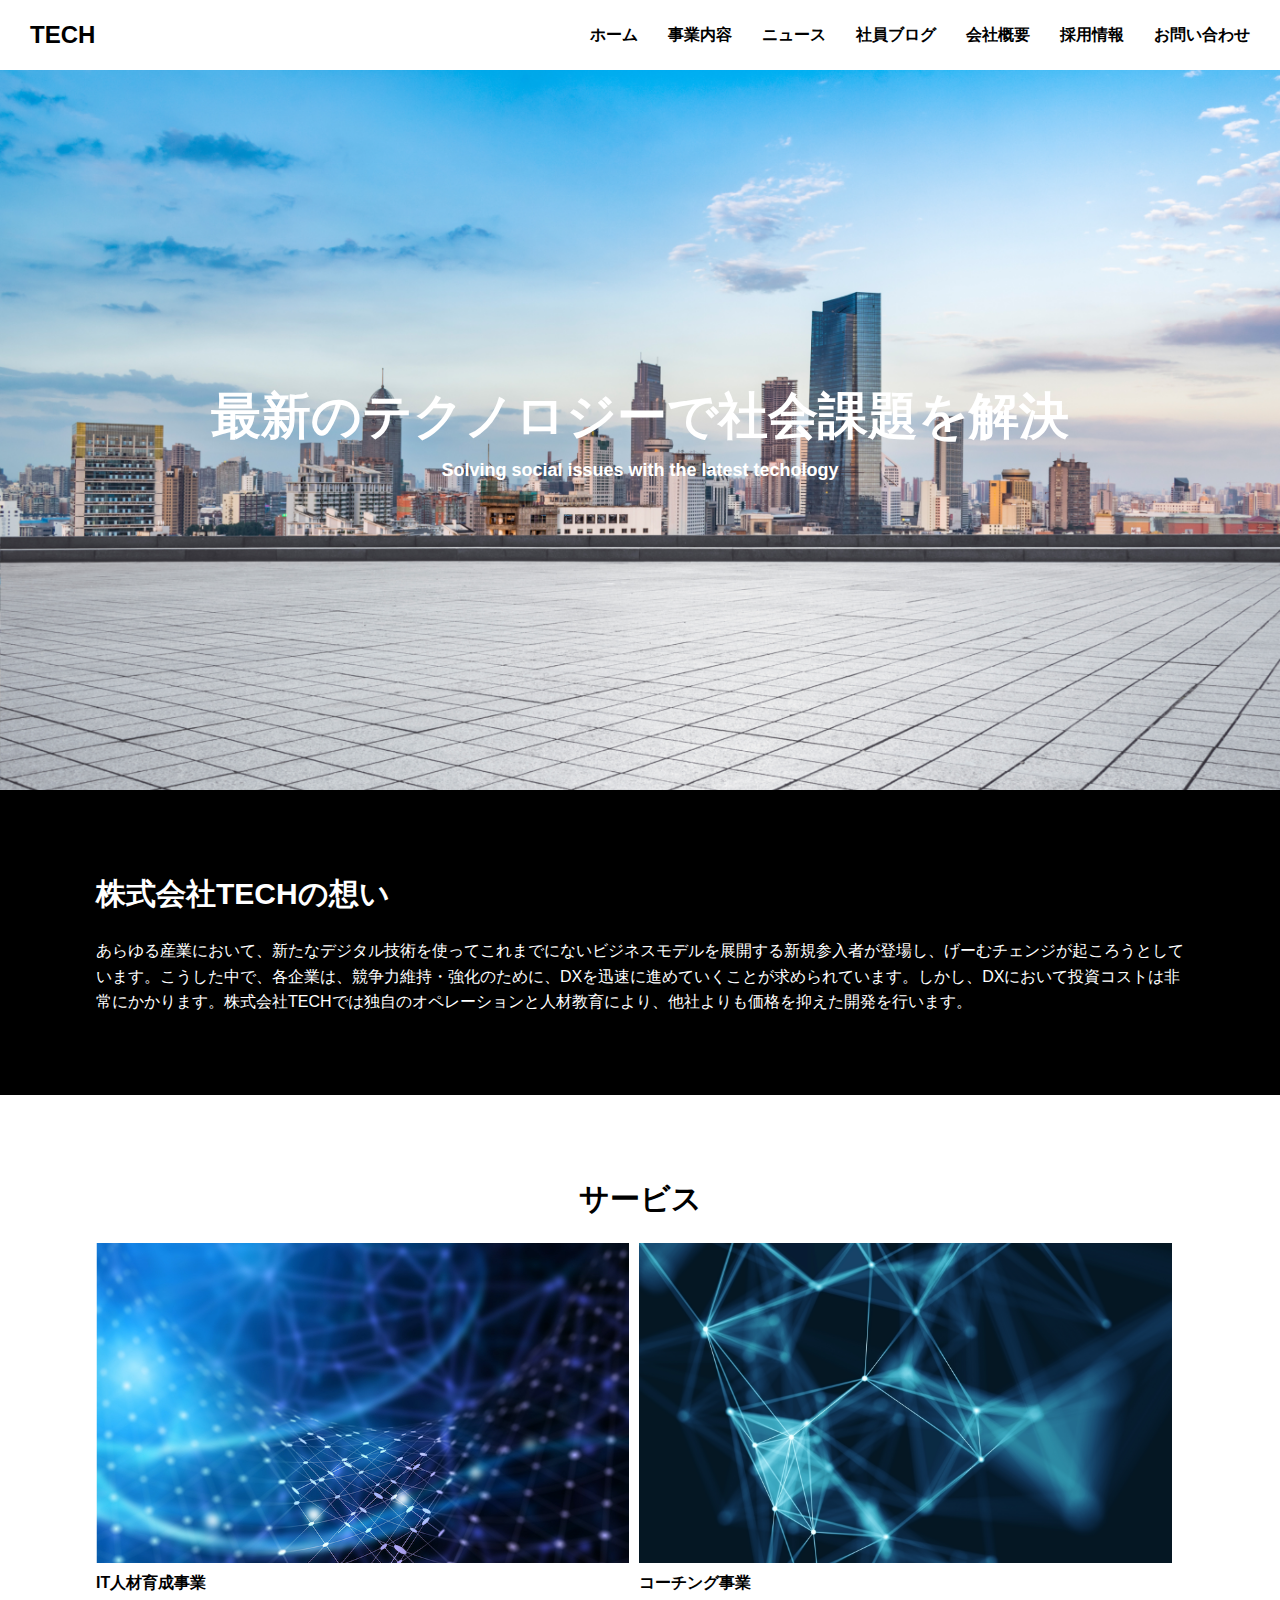
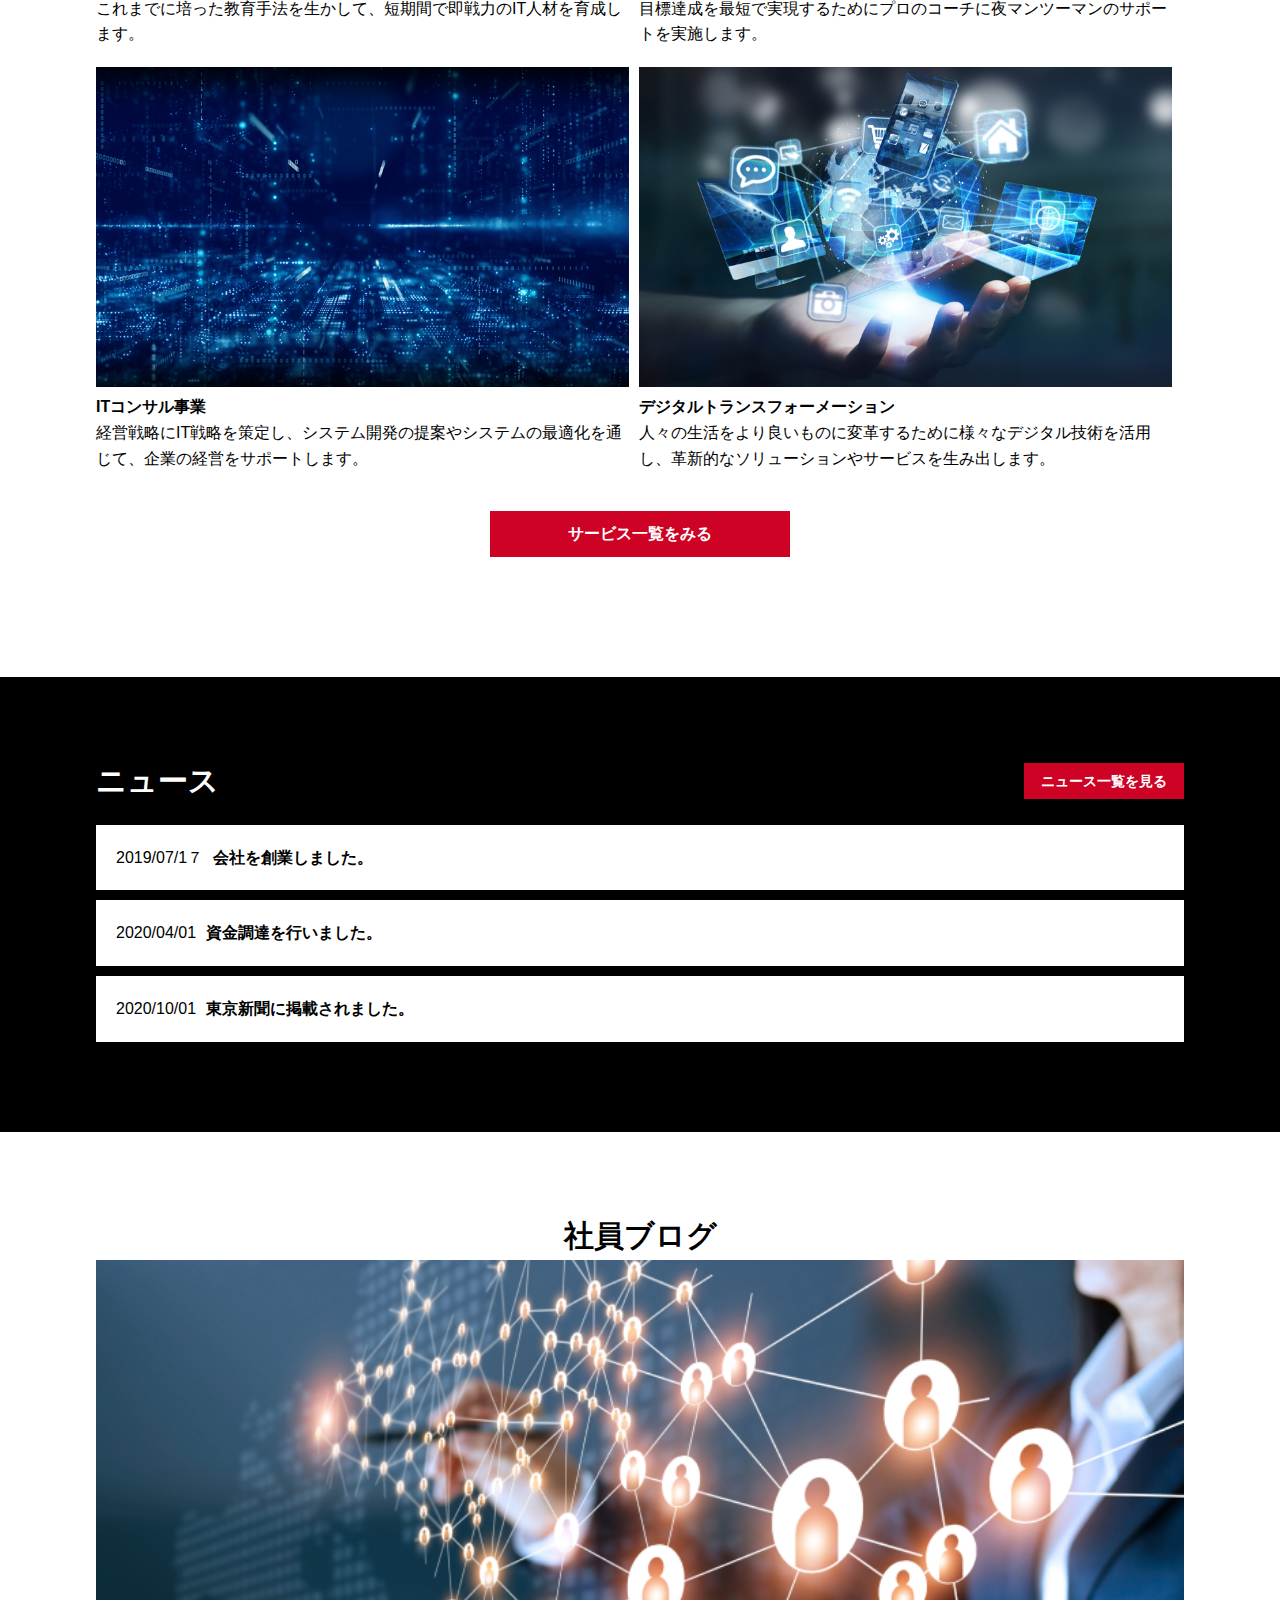
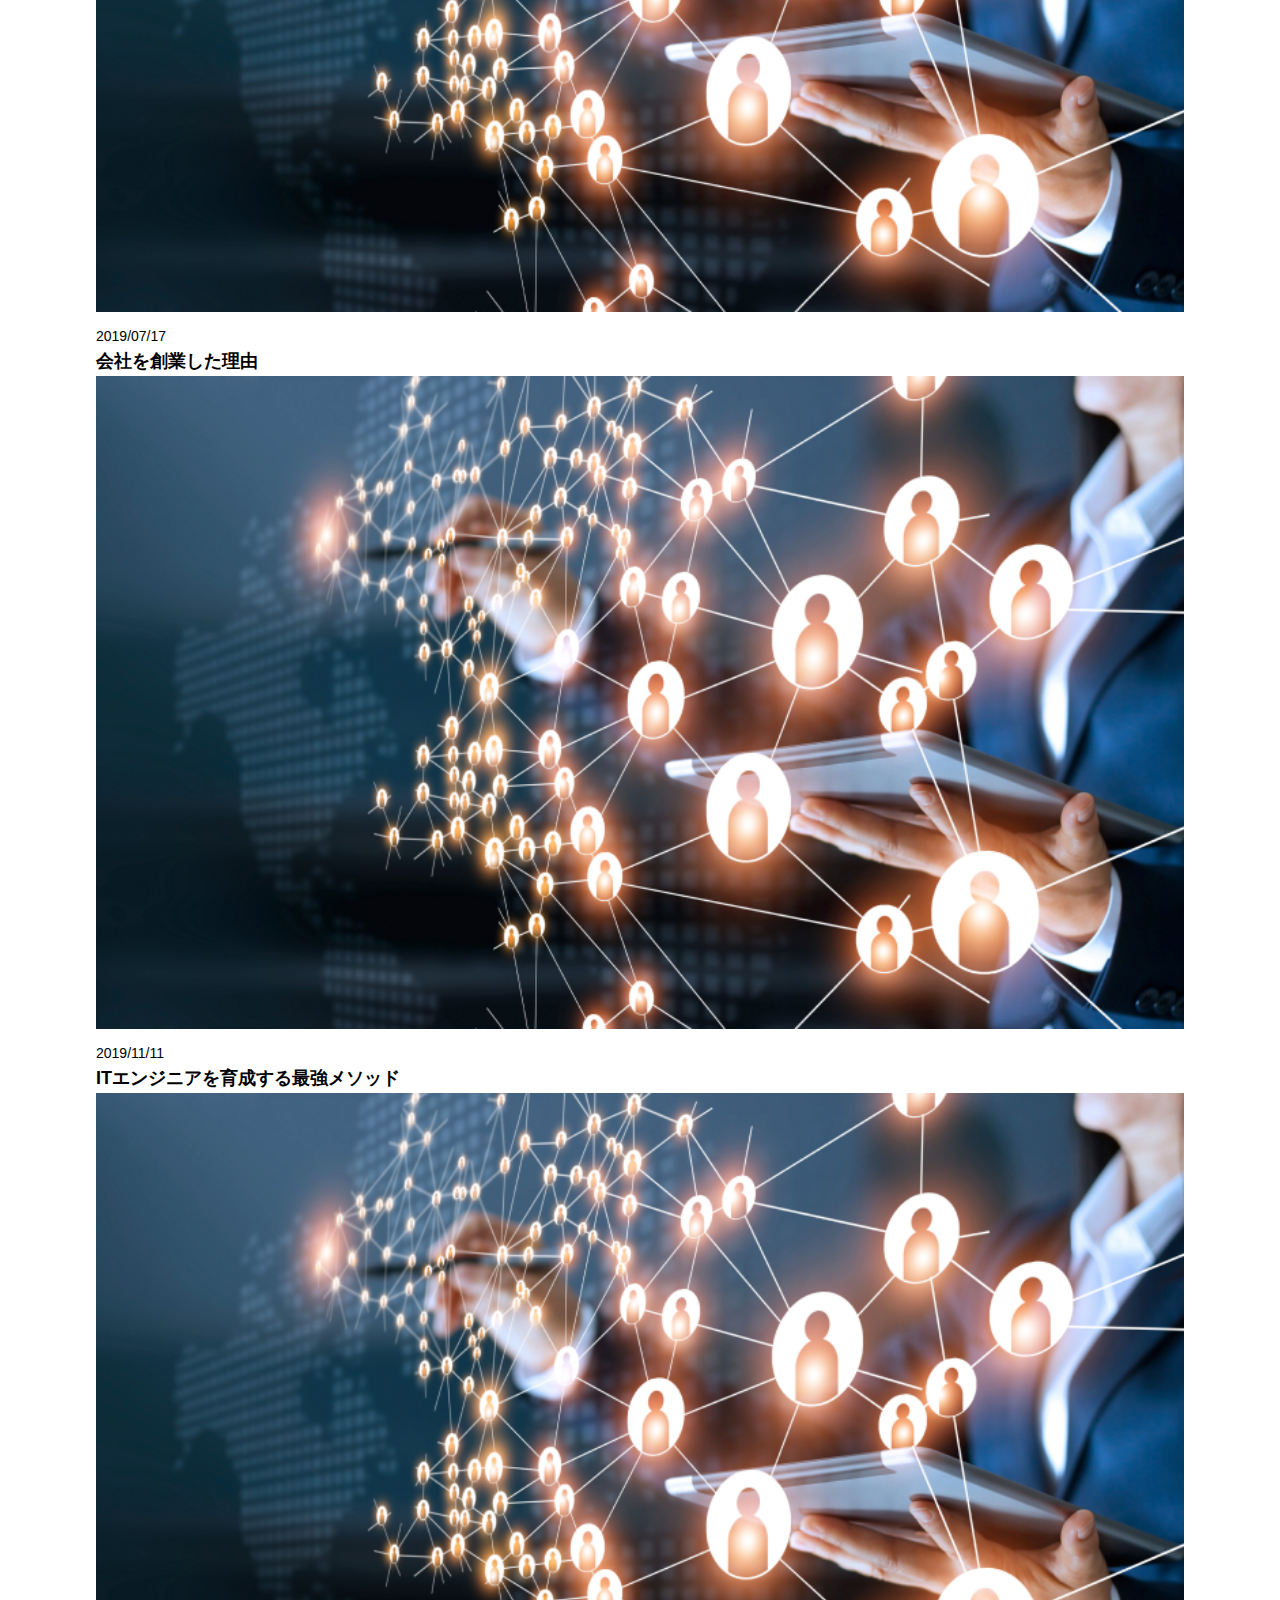
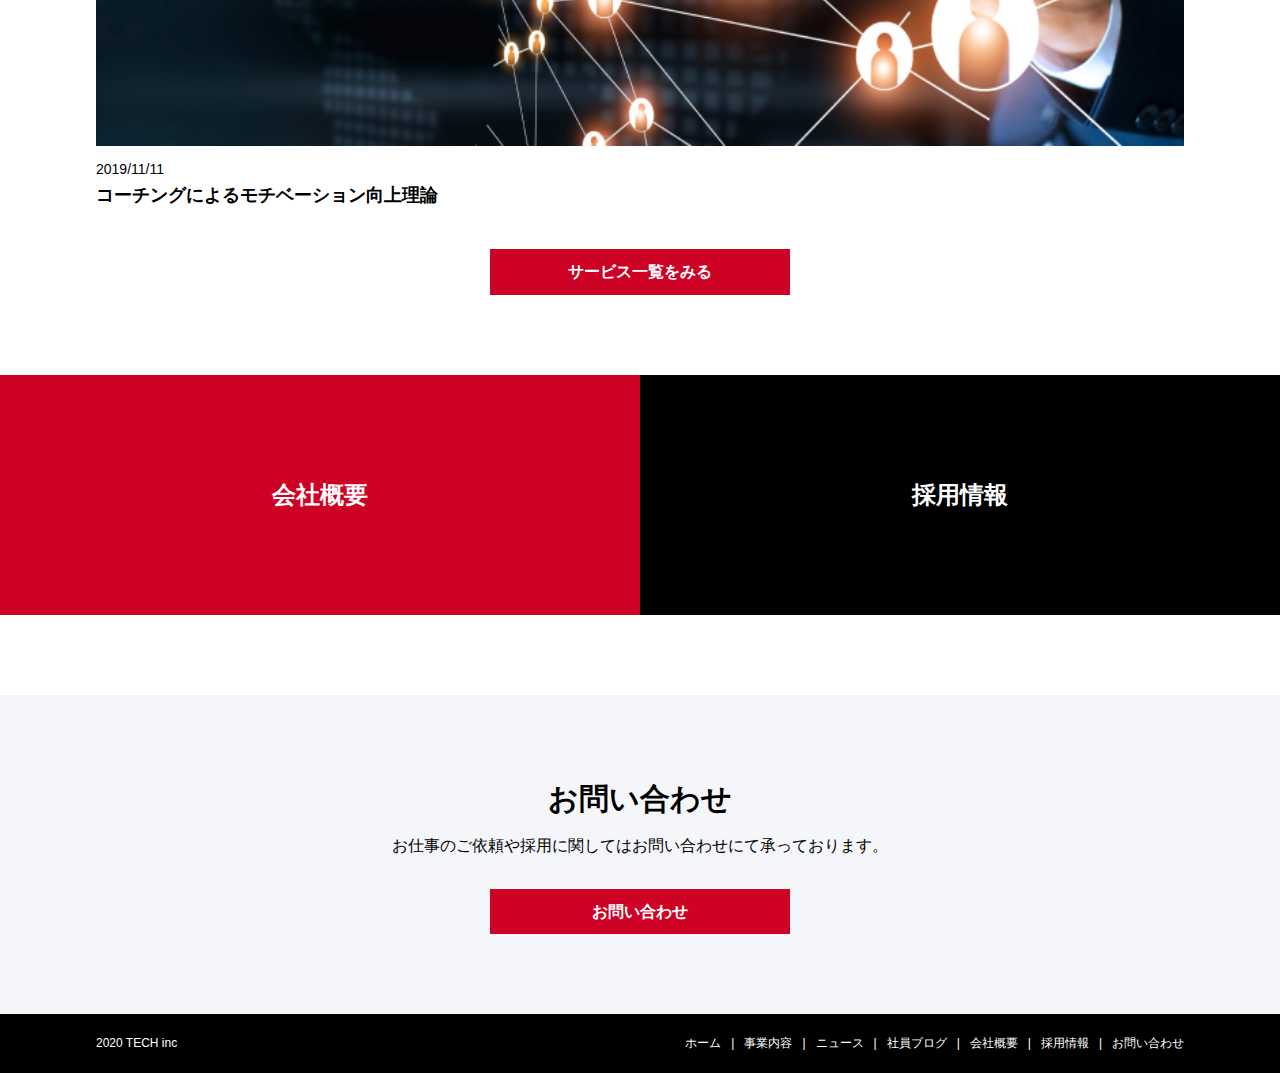
<file: index.html>
<!DOCTYPE html>
<html lang="ja">
<head>
  <meta charset="UTF-8">
  <meta http-equiv="X-UA-Compatible" content="IE=edge">
  <meta name="viewport" content="width=device-width, initial-scale=1.0">
  <title>株式会社TECH</title>
  <link rel="stylesheet" href="css/reset.css">
  <link rel="stylesheet" href="css/common.css">
  <link rel="stylesheet" href="css/index.css">
</head>
<body>
  <header>
    <h2 class="header__ttl">TECH</h2>
      <nav class="header__nav" id="nav">
        <ul class="header__nav-list">
          <li class="header__nav-item"><a href="index.html">ホーム</a></li>
          <li class="header__nav-item"><a href="service.html">事業内容</a></li>
          <li class="header__nav-item"><a href="news.html">ニュース</a></li>
          <li class="header__nav-item"><a href="blog.html">社員ブログ</a></li>
          <li class="header__nav-item"><a href="company.html">会社概要</a></li>
          <li class="header__nav-item"><a href="recruit.html">採用情報</a></li>
          <li class="header__nav-item"><a href="contact.html">お問い合わせ</a></li>
        </ul>
      </nav>
      <div class="menu" id="menu">
        <spam class="menu__line-top"></spam>
        <spam class="menu__line-middle"></spam>
        <spam class="menu__line-bottom"></spam>
      </div>
      <nav class="drawer-nav" id="drawer-nav">
        <ul class="drawer-nav-list">
          <li class="drawer-nav-item"><a href="index.html">ホーム</a></li>
          <li class="drawer-nav-item"><a href="service.html">事業内容</a></li>
          <li class="drawer-nav-item"><a href="news.html">ニュース</a></li>
          <li class="drawer-nav-item"><a href="blog.html">社員ブログ</a></li>
          <li class="drawer-nav-item"><a href="company.html">会社概要</a></li>
          <li class="drawer-nav-item"><a href="recruit.html">採用情報</a></li>
          <li class="drawer-nav-item"><a href="contact.html">お問い合わせ</a></li>
        </ul>
      </nav>
  </header>
  <!-- header-end -->
  <!-- top-mv -->
  <div class="top-mv">
    <div class="wrap">
      <p class="top-mv-main-copy">最新のテクノロジーで社会課題を解決</p>
      <p class="top-mv-sub-copy">Solving social issues with the latest techology</p>
    </div>
  </div>
  <!-- top-mv end -->
  <main>
<!-- top-feature -->
<div class="top-feature ptb-m">
  <div class="feature-wrap-inner wrap">
    <h2 class="top-feature-ttl ttl">株式会社TECHの想い</h2>
    <p class="top-feature-txt">
      あらゆる産業において、新たなデジタル技術を使ってこれまでにないビジネスモデルを展開する新規参入者が登場し、げーむチェンジが起ころうとしています。こうした中で、各企業は、競争力維持・強化のために、DXを迅速に進めていくことが求められています。しかし、DXにおいて投資コストは非常にかかります。株式会社TECHでは独自のオペレーションと人材教育により、他社よりも価格を抑えた開発を行います。
    </p>
  </div>
</div>
<!-- top-feature end -->
<!-- top-service -->
<section class="top-service ptb-m wrap">
  <h2 class="top-service-ttl ttl">サービス</h2>
  <div class="top-service-list">
    <section class="top-service-item">
      <div class="top-service-image"><img src="img/service1.png" alt="IT人材育成事業">
      <h3 class="top-service-item-ttl">IT人材育成事業</h3>
      <p class="top-service-item-description">これまでに培った教育手法を生かして、短期間で即戦力のIT人材を育成します。</p>
      </div>
    </section>
    <section class="top-service-item">
      <div class="top-service-image"><img src="img/service2.png" alt="コーチング事業">
      <h3 class="top-service-item-ttl">コーチング事業</h3>
      <p class="top-service-item-description">目標達成を最短で実現するためにプロのコーチに夜マンツーマンのサポートを実施します。</p>
      </div>
    </section>
    <section class="top-service-item">
      <div class="top-service-image"><img src="img/service3.png" alt="ITコンサル事業">
      <h3 class="top-service-item-ttl">ITコンサル事業</h3>
      <p class="top-service-item-description">経営戦略にIT戦略を策定し、システム開発の提案やシステムの最適化を通じて、企業の経営をサポートします。</p>
      </div>
    </section>
    <section class="top-service-item">
      <div class="top-service-image"><img src="img/service4.png" alt="デジタルトランスフォーメーション">
      <h3 class="top-service-item-ttl">デジタルトランスフォーメーション</h3>
      <p class="top-service-item-description">人々の生活をより良いものに変革するために様々なデジタル技術を活用し、革新的なソリューションやサービスを生み出します。</p>
      </div>
    </section>
  </div>
  <a href="service.html" class="top-service-btn btn" btn-praimary>サービス一覧をみる</a>
</section>
<!-- top-service end-->
<!-- top-news -->
<div class="top-news ptb-m">
  <div class="top-news-inner wrap">
    <div class="top-news-head">
      <h2 class="top-news-ttl ttl">ニュース</h2>
      <a href="news.html" class="top-news-btn btn btn btn-primary">ニュース一覧を見る</a>
    </div>
    <div class="top-news-list">
      <article class="top-news-item">
        <a href="blog.html" class="top-news-item-link"><span class="top-news-item-date">
          2019/07/1７</span>
          <h3 class="top-news-item-ttl">会社を創業しました。</h3>
        </a>
      </article>
      <article class="top-news-item">
        <a href="blog.html" class="top-news-item-link">
          <span class="top-news-item-date">2020/04/01</span>
          <h3 class="top-news-item-ttl">
            資金調達を行いました。
          </h3>
        </a>
      </article>
      <article class="top-news-item">
        <a href="blog.html" class="top-news-item-link">
          <span class="top-news-item-date">
            2020/10/01
          </span><h3 class="top-news-item-ttl">
            東京新聞に掲載されました。
          </h3>
        </a>
      </article>
    </div>
  </div>
</div>
<!-- top-news end -->
  <!-- top-blog -->
  <div class="top-blog wrap ptb-m">
    <h2 class="top-blog-ttl ttl">社員ブログ</h2>
    <div class="top-blog-list">
      <article class="top-blog-item">
        <a class="top-blog--item-thumbnail">
          <img src="img/blog.png" alt="会社を創業した理由">
        </a>
          <p class="top-blog-item-date">2019/07/17</p>
          <h3 class="top-blog-item-ttl">会社を創業した理由</h3>
      </article>
      <article class="top-blog-item">
        <a class="top-blog--item-thumbnail">
          <img src="img/blog.png" alt="ITエンジニアを育成する最強メソッド">
        </a>
        <p class="top-blog-item-date">2019/11/11</p>
        <h3 class="top-blog-item-ttl">ITエンジニアを育成する最強メソッド</h3>
      </article>
      <article class="top-blog-item">
        <a class="top-blog--item-thumbnail">
          <img src="img/blog.png" alt="コーチングによるモチベーション向上理論">
        </a>
        <p class="top-blog-item-date">2019/11/11</p>
        <h3 class="top-blog-item-ttl">コーチングによるモチベーション向上理論</h3>
      </article>
    </div>
    <a href="blog.html" class="top-blog-btn btn btn-primary">サービス一覧をみる</a>
  </div>
  <!-- top-blog end -->

  <!-- top-company -->
  <div class="top-company-list ptb-m">
    <section class="top-company-item">
      <a href="company.html" class="top-company-link top-company-item-link">
        会社概要
      </a>
    </section>
    <!-- top-company end -->
    <!-- top-recruit -->
    <section class="top-company-item">
      <a href="recruit.html" class="top-recruit-link top-company-item-link">採用情報</a>
    </section>
  </div>
  <!-- top-recruit end -->
</main>
<!-- bottom-contact -->
<section class="bottom-contact ptb-m">
  <div class="wrap">
    <h2 class="top-contact-ttl ttl">お問い合わせ</h2>
    <p class="top-contact-txt">お仕事のご依頼や採用に関してはお問い合わせにて承っております。</p>
    <a href="contact.html" class="top-contact-btn btn">お問い合わせ</a>
  </div>
</section>
<!-- bottom-contact end -->
  <!-- footer -->
  <footer class="footer">
    <div class="footer-inner wrap">
      <small class="footer-copyright">2020 TECH inc</small>
      <nav class="footer-nav">
        <ul class="footer-nav-list">
          <li class="footer-nav-item"><a href="index.html">ホーム</a></li>

          <li class="footer-nav-item"><a href="service.html">事業内容</a></li>

          <li class="footer-nav-item"><a href="news.html">ニュース</a></li>

          <li class="footer-nav-item"><a href="blog.html">社員ブログ</a></li>

          <li class="footer-nav-item"><a href="company.html">会社概要</a></li>

          <li class="footer-nav-item"><a href="recruit.html">採用情報</a></li>

          <li class="footer-nav-item"><a href="contact.html">お問い合わせ</a></li>
        </ul>
      </nav>
    </div>


  </footer>
  <script src="js/main.js"></script>
</body>
</html>
</file>
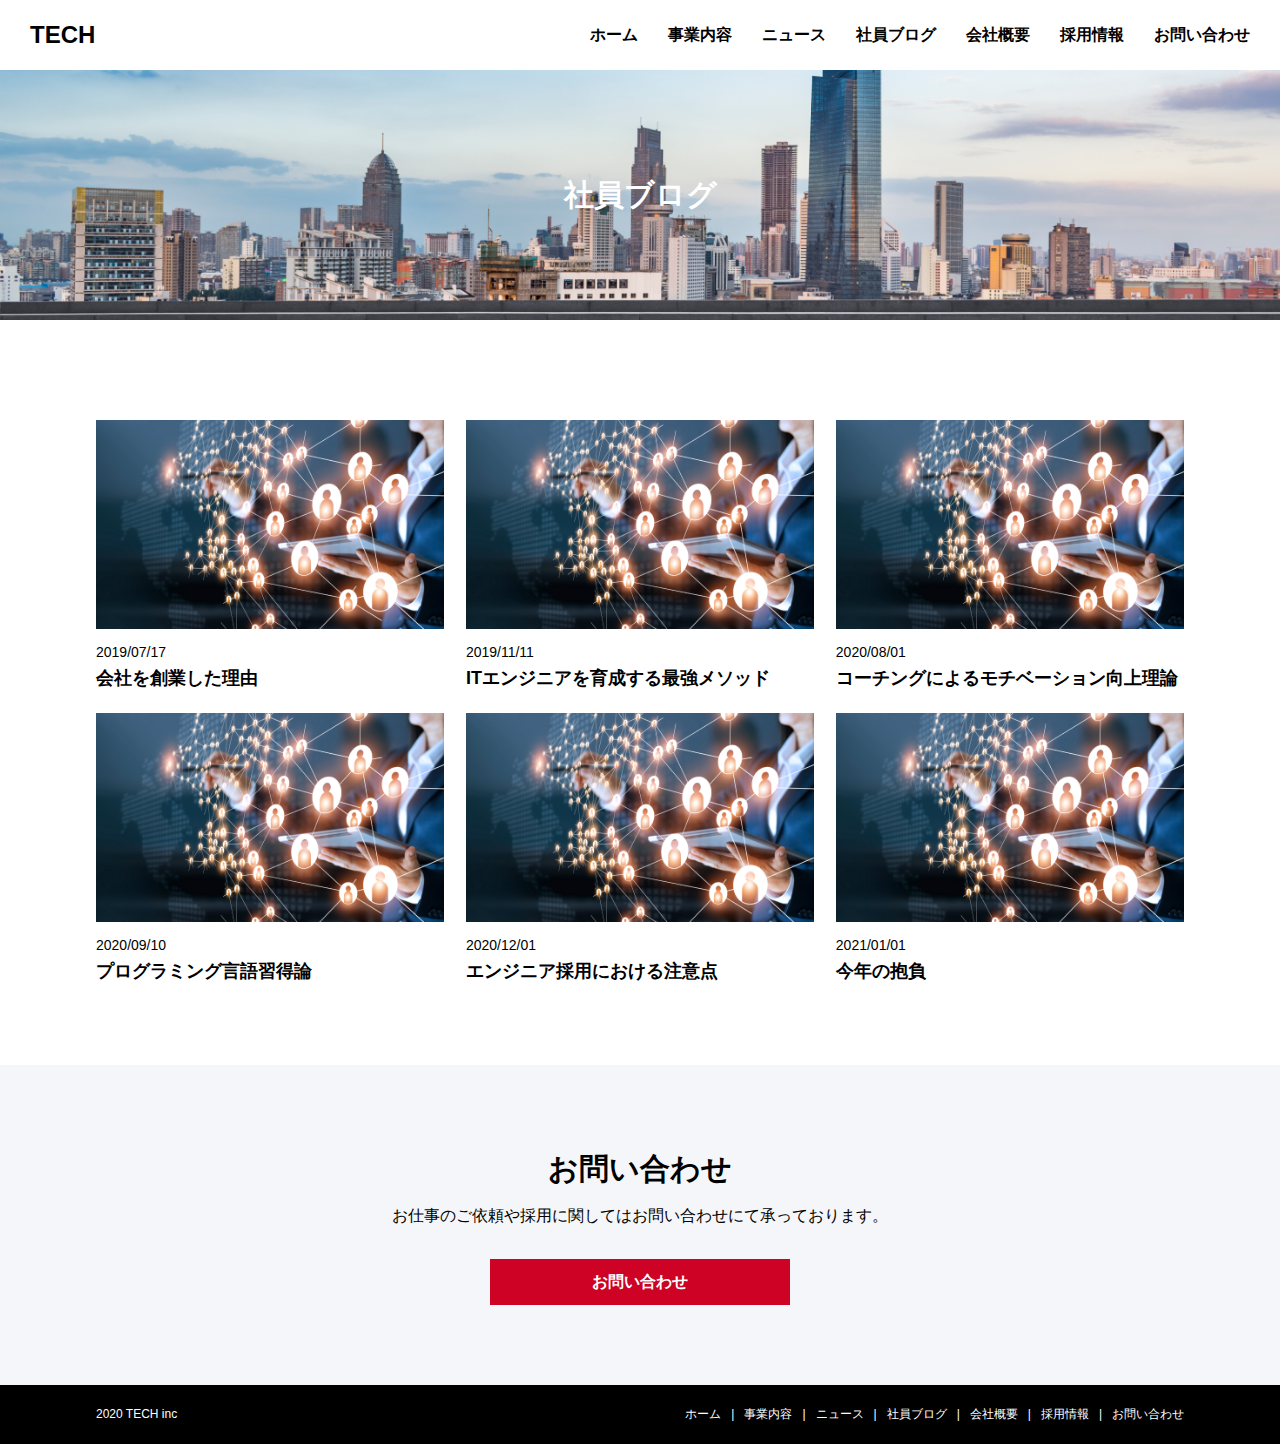
<file: blog.html>
<!DOCTYPE html>
<html lang="ja">
<head>
  <meta charset="UTF-8">
  <meta http-equiv="X-UA-Compatible" content="IE=edge">
  <meta name="viewport" content="width=device-width, initial-scale=1.0">
  <link rel="stylesheet" href="css/reset.css">
  <link rel="stylesheet" href="css/common.css">
  <link rel="stylesheet" href="css/blog.css">
  <title>株式会社TECH</title>
</head>
<body>
<!-- header -->
<header>
  <h2 class="header__ttl">TECH</h2>
  <nav class="header__nav" id="nav">
    <ul class="header__nav-list">
      <li class="header__nav-item"><a href="index.html">ホーム</a></li>
      <li class="header__nav-item"><a href="service.html">事業内容</a></li>
      <li class="header__nav-item"><a href="news.html">ニュース</a></li>
      <li class="header__nav-item"><a href="blog.html">社員ブログ</a></li>
      <li class="header__nav-item"><a href="company.html">会社概要</a></li>
      <li class="header__nav-item"><a href="recruit.html">採用情報</a></li>
      <li class="header__nav-item"><a href="contact.html">お問い合わせ</a></li>
    </ul>
  </nav>
  <div class="menu" id="menu">
    <spam class="menu__line-top"></spam>
    <spam class="menu__line-middle"></spam>
    <spam class="menu__line-bottom"></spam>
  </div>
  <nav class="drawer-nav" id="drawer-nav">
    <ul class="drawer-nav-list">
      <li class="drawer-nav-item"><a href="index.html">ホーム</a></li>
      <li class="drawer-nav-item"><a href="service.html">事業内容</a></li>
      <li class="drawer-nav-item"><a href="news.html">ニュース</a></li>
      <li class="drawer-nav-item"><a href="blog.html">社員ブログ</a></li>
      <li class="drawer-nav-item"><a href="company.html">会社概要</a></li>
      <li class="drawer-nav-item"><a href="recruit.html">採用情報</a></li>
      <li class="drawer-nav-item"><a href="contact.html">お問い合わせ</a></li>
    </ul>
  </nav>
</header>
<!-- header-end -->
<div class="page-mv">
  <h1 class="ttl">社員ブログ</h1>
</div>
<!-- page-mv end -->
<main>
  <!-- blog -->
  <div class="blog ptb-m wrap">
    <div class="blog-list">
      <article class="blog-item">
        <a href="#" class="blog-item-thubnail">
          <img src="img/blog.png" alt="会社を創業した理由">
        </a>
        <p class="blog-item-date">2019/07/17</p>
        <h2 class="blog-item-ttl">会社を創業した理由</h2>
      </article>
      <article class="blog-item">
        <a href="#" class="blog-item-thubnail">
          <img src="img/blog.png" alt="ITエンジニアを育成する最強メソッド">
        </a>
        <p class="blog-item-date">2019/11/11</p>
        <h2 class="blog-item-ttl">ITエンジニアを育成する最強メソッド</h2>
      </article>
      <article class="blog-item">
        <a href="#" class="blog-item-thubnail">
          <img src="img/blog.png" alt="コーチングによるモチベーション向上理論">
        </a>
        <p class="blog-item-date">2020/08/01</p>
        <h2 class="blog-item-ttl">コーチングによるモチベーション向上理論</h2>
      </article>
      <article class="blog-item">
        <a href="#" class="blog-item-thubnail">
          <img src="img/blog.png" alt="プログラミング言語習得論">
        </a>
        <p class="blog-item-date">2020/09/10</p>
        <h2 class="blog-item-ttl">プログラミング言語習得論</h2>
      </article>
      <article class="blog-item">
        <a href="#" class="blog-item-thubnail">
          <img src="img/blog.png" alt="エンジニア採用における注意点">
        </a>
        <p class="blog-item-date">2020/12/01</p>
        <h2 class="blog-item-ttl">エンジニア採用における注意点</h2>
      </article>
      <article class="blog-item">
        <a href="#" class="blog-item-thubnail">
          <img src="img/blog.png" alt="今年の抱負">
        </a>
        <p class="blog-item-date">2021/01/01</p>
        <h2 class="blog-item-ttl">今年の抱負</h2>
      </article>
    </div>
  </div>
</main>
<!-- bottom-contact -->
<section class="bottom-contact ptb-m">
  <div class="wrap">
    <h2 class="top-contact-ttl ttl">お問い合わせ</h2>
    <p class="top-contact-txt">お仕事のご依頼や採用に関してはお問い合わせにて承っております。</p>
    <a href="contact.html" class="top-contact-btn btn">お問い合わせ</a>
  </div>
</section>
<!-- bottom-contact end -->
<!-- footer -->
<footer class="footer">
  <div class="footer-inner wrap">
    <small class="footer-copyright">2020 TECH inc</small>
    <nav class="footer-nav">
      <ul class="footer-nav-list">
        <li class="footer-nav-item"><a href="index.html">ホーム</a></li>
        <li class="footer-nav-item"><a href="service.html">事業内容</a></li>
        <li class="footer-nav-item"><a href="news.html">ニュース</a></li>
        <li class="footer-nav-item"><a href="blog.html">社員ブログ</a></li>
        <li class="footer-nav-item"><a href="company.html">会社概要</a></li>
        <li class="footer-nav-item"><a href="recruit.html">採用情報</a></li>
        <li class="footer-nav-item"><a href="contact.html">お問い合わせ</a></li>
      </ul>
    </nav>
  </div>
</footer>

<script src="js/main.js"></script>
</body>

</html>
</file>
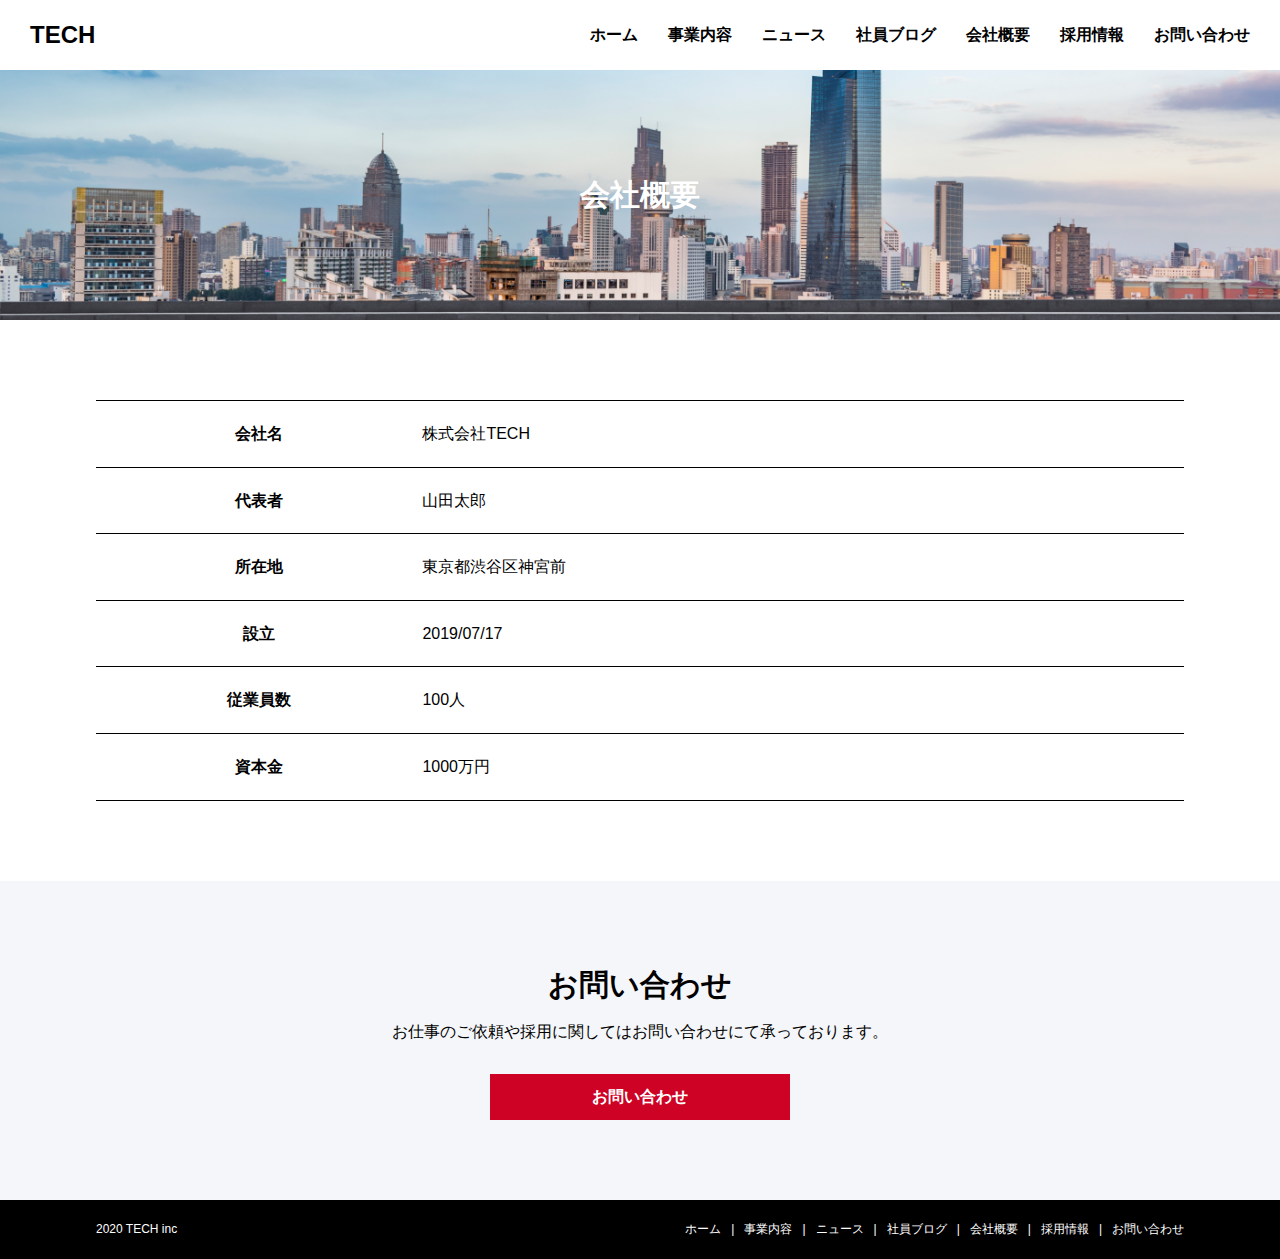
<file: company.html>
<!DOCTYPE html>
<html lang="ja">
<head>
  <meta charset="UTF-8">
  <meta http-equiv="X-UA-Compatible" content="IE=edge">
  <meta name="viewport" content="width=device-width, initial-scale=1.0">
  <link rel="stylesheet" href="css/reset.css">
  <link rel="stylesheet" href="css/common.css">
  <link rel="stylesheet" href="css/company.css">
  <title>株式会社TECH</title>
</head>
<body>
<header>
  <h2 class="header__ttl">TECH</h2>
  <nav class="header__nav" id="nav">
    <ul class="header__nav-list">
      <li class="header__nav-item"><a href="index.html">ホーム</a></li>
      <li class="header__nav-item"><a href="service.html">事業内容</a></li>
      <li class="header__nav-item"><a href="news.html">ニュース</a></li>
      <li class="header__nav-item"><a href="blog.html">社員ブログ</a></li>
      <li class="header__nav-item"><a href="company.html">会社概要</a></li>
      <li class="header__nav-item"><a href="recruit.html">採用情報</a></li>
      <li class="header__nav-item"><a href="contact.html">お問い合わせ</a></li>
    </ul>
  </nav>
  <div class="menu" id="menu">
    <spam class="menu__line-top"></spam>
    <spam class="menu__line-middle"></spam>
    <spam class="menu__line-bottom"></spam>
  </div>
  <nav class="drawer-nav" id="drawer-nav">
    <ul class="drawer-nav-list">
      <li class="drawer-nav-item"><a href="index.html">ホーム</a></li>
      <li class="drawer-nav-item"><a href="service.html">事業内容</a></li>
      <li class="drawer-nav-item"><a href="news.html">ニュース</a></li>
      <li class="drawer-nav-item"><a href="blog.html">社員ブログ</a></li>
      <li class="drawer-nav-item"><a href="company.html">会社概要</a></li>
      <li class="drawer-nav-item"><a href="recruit.html">採用情報</a></li>
      <li class="drawer-nav-item"><a href="contact.html">お問い合わせ</a></li>
    </ul>
  </nav>
</header>
<!-- header-end -->
<div class="page-mv">
  <h1 class="ttl">会社概要</h1>
</div>
<!-- page mv end -->
<main>
  <!-- company -->
  <div class="company ptb-m wrap">
    <table class="company-info">
      <tbody>
        <tr>
          <th class="company-info-name">会社名</th>
          <td class="conpany-info-data">株式会社TECH</td>
        </tr>
        <tr>
          <th class="company-info-name">代表者</th>
          <td class="conpany-info-data">山田太郎</td>
        </tr>
        <tr>
          <th class="company-info-name">所在地</th>
          <td class="conpany-info-data">東京都渋谷区神宮前</td>
        </tr>
        <tr>
          <th class="company-info-name">設立</th>
          <td class="conpany-info-data">2019/07/17</td>
        </tr>
        <tr>
          <th class="company-info-name">従業員数</th>
          <td class="conpany-info-data">100人</td>
        </tr>
        <tr>
          <th class="company-info-name">資本金</th>
          <td class="conpany-info-data">1000万円</td>
        </tr>
      </tbody>
    </table>
  </div>
</main>
<!-- bottom-contact -->
<section class="bottom-contact ptb-m">
  <div class="wrap">
    <h2 class="top-contact-ttl ttl">お問い合わせ</h2>
    <p class="top-contact-txt">お仕事のご依頼や採用に関してはお問い合わせにて承っております。</p>
    <a href="contact.html" class="top-contact-btn btn">お問い合わせ</a>
  </div>
</section>
<!-- bottom-contact end -->
<!-- footer -->
<footer class="footer">
  <div class="footer-inner wrap">
    <small class="footer-copyright">2020 TECH inc</small>
    <nav class="footer-nav">
      <ul class="footer-nav-list">
        <li class="footer-nav-item"><a href="index.html">ホーム</a></li>
        <li class="footer-nav-item"><a href="service.html">事業内容</a></li>
        <li class="footer-nav-item"><a href="news.html">ニュース</a></li>
        <li class="footer-nav-item"><a href="blog.html">社員ブログ</a></li>
        <li class="footer-nav-item"><a href="company.html">会社概要</a></li>
        <li class="footer-nav-item"><a href="recruit.html">採用情報</a></li>
        <li class="footer-nav-item"><a href="contact.html">お問い合わせ</a></li>
      </ul>
    </nav>
  </div>
</footer>

<script src="js/main.js"></script>
</body>

</html>
</file>
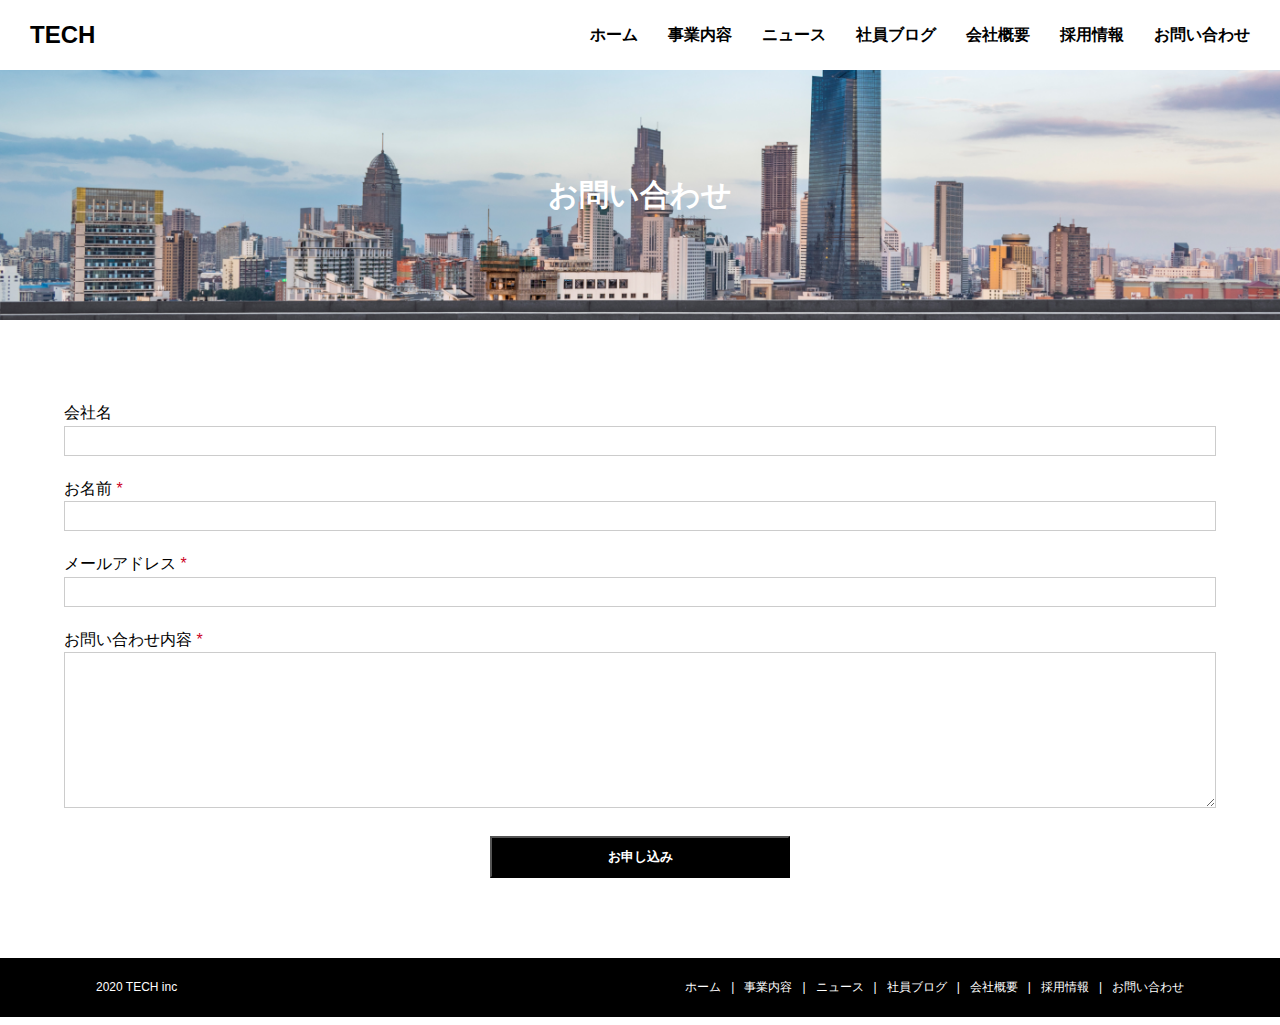
<file: contact.html>
<!DOCTYPE html>
<html lang="ja">
<head>
  <meta charset="UTF-8">
  <meta http-equiv="X-UA-Compatible" content="IE=edge">
  <meta name="viewport" content="width=device-width, initial-scale=1.0">
  <link rel="stylesheet" href="css/reset.css">
  <link rel="stylesheet" href="css/common.css">
  <link rel="stylesheet" href="css/contact.css">
  <title>Document</title>
</head>
<body>
<header>
  <h2 class="header__ttl">TECH</h2>
  <nav class="header__nav" id="nav">
    <ul class="header__nav-list">
      <li class="header__nav-item"><a href="index.html">ホーム</a></li>
      <li class="header__nav-item"><a href="service.html">事業内容</a></li>
      <li class="header__nav-item"><a href="news.html">ニュース</a></li>
      <li class="header__nav-item"><a href="blog.html">社員ブログ</a></li>
      <li class="header__nav-item"><a href="company.html">会社概要</a></li>
      <li class="header__nav-item"><a href="recruit.html">採用情報</a></li>
      <li class="header__nav-item"><a href="contact.html">お問い合わせ</a></li>
    </ul>
  </nav>
  <div class="menu" id="menu">
    <spam class="menu__line-top"></spam>
    <spam class="menu__line-middle"></spam>
    <spam class="menu__line-bottom"></spam>
  </div>
  <nav class="drawer-nav" id="drawer-nav">
    <ul class="drawer-nav-list">
      <li class="drawer-nav-item"><a href="index.html">ホーム</a></li>
      <li class="drawer-nav-item"><a href="service.html">事業内容</a></li>
      <li class="drawer-nav-item"><a href="news.html">ニュース</a></li>
      <li class="drawer-nav-item"><a href="blog.html">社員ブログ</a></li>
      <li class="drawer-nav-item"><a href="company.html">会社概要</a></li>
      <li class="drawer-nav-item"><a href="recruit.html">採用情報</a></li>
      <li class="drawer-nav-item"><a href="contact.html">お問い合わせ</a></li>
    </ul>
  </nav>
</header>
<!-- header-end -->
<div class="page-mv">
  <h1 class="ttl">お問い合わせ</h1>
</div>
<main>
  <!-- contact -->
  <div class="contact wrap-s ptb-m">
    <form action="index.html" class="contact-form" method="POST">
      <div class="contact-form-item">
        <label for="" class="contact-item-name">
          会社名
        </label>
        <input type="text" id="company" class="contact-form-item-input">
      </div>
      <div class="contact-form-item">
        <label for="" class="contact-item-name">
          お名前 <span class="contact-form-item-required">*</span>
        </label>
        <input type="text" id="name" name="name" class="contact-form-item-input"　required>
      </div>
      <div class="contact-form-item">
        <label for="" class="contact-item-name">
          メールアドレス <span class="contact-form-item-required">*</span>
        </label>
        <input type="text" name="mail" id="mail" class="contact-form-item-input"　required>
      </div>
      <div class="contact-form-item">
        <label for="" class="contact-item-name">
          お問い合わせ内容 <span class="contact-form-item-required">*</span>
        </label>
        <textarea id="comment" cols="80" rows="8" name="textarea" class="contact-form-textarea"　required></textarea>
      </div>
        <input type="submit" class="contact-form-submit" value="お申し込み">
    </form>
  </div>
</main>

<!-- bottom-contact end -->
<!-- footer -->
<footer class="footer">
  <div class="footer-inner wrap">
    <small class="footer-copyright">2020 TECH inc</small>
    <nav class="footer-nav">
      <ul class="footer-nav-list">
        <li class="footer-nav-item"><a href="index.html">ホーム</a></li>
        <li class="footer-nav-item"><a href="service.html">事業内容</a></li>
        <li class="footer-nav-item"><a href="news.html">ニュース</a></li>
        <li class="footer-nav-item"><a href="blog.html">社員ブログ</a></li>
        <li class="footer-nav-item"><a href="company.html">会社概要</a></li>
        <li class="footer-nav-item"><a href="recruit.html">採用情報</a></li>
        <li class="footer-nav-item"><a href="contact.html">お問い合わせ</a></li>
      </ul>
    </nav>
  </div>
</footer>

<script src="js/main.js"></script>
</body>

</html>
</file>
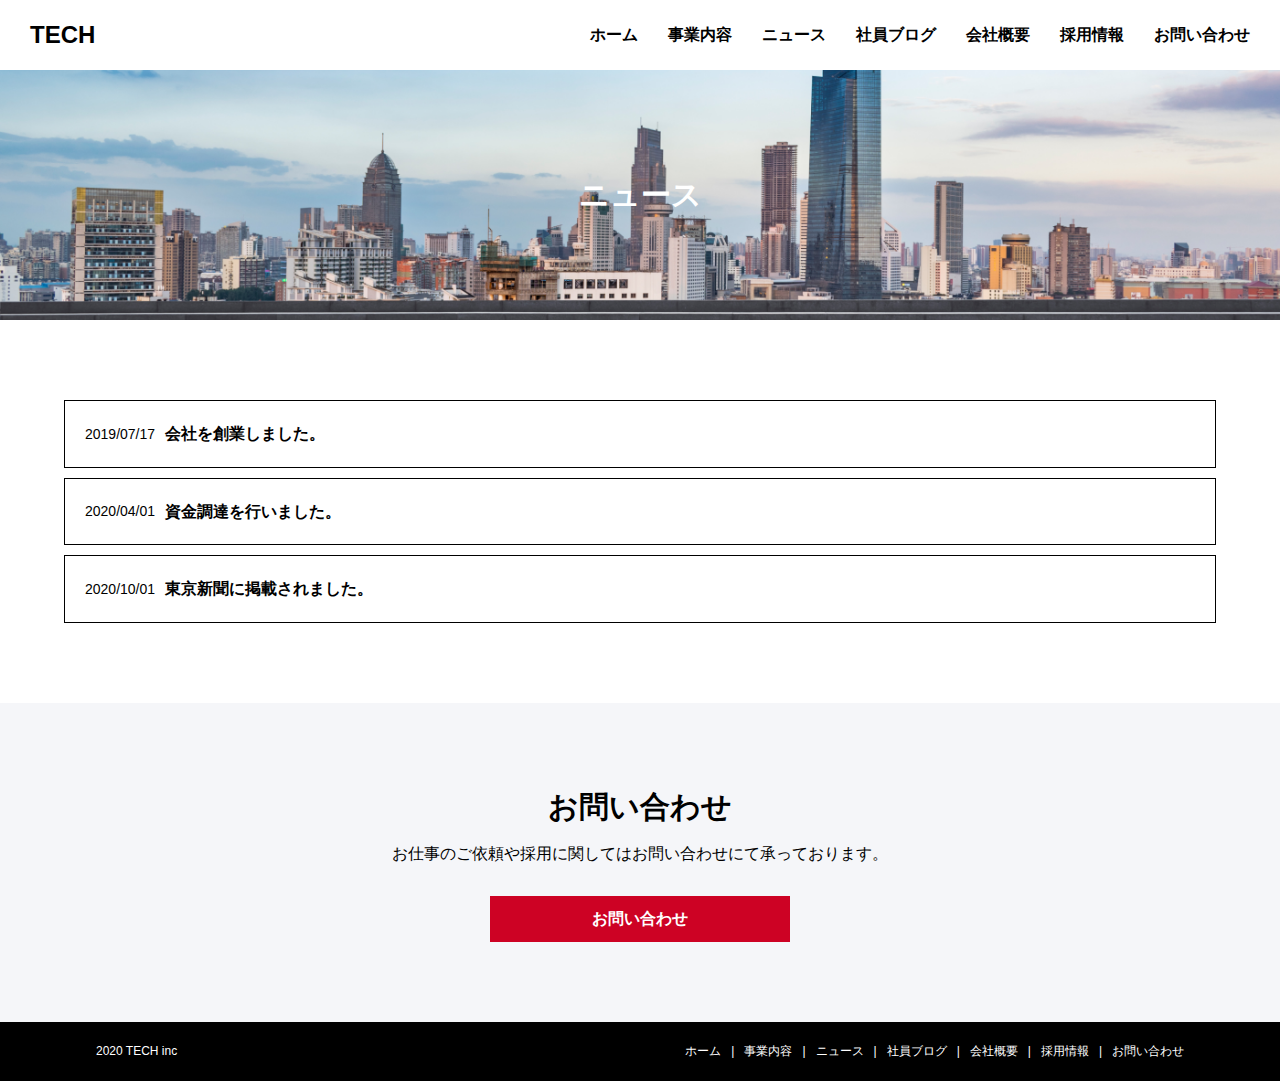
<file: news.html>
<!DOCTYPE html>
<html lang="en">
<head>
  <meta charset="UTF-8">
  <meta http-equiv="X-UA-Compatible" content="IE=edge">
  <meta name="viewport" content="width=device-width, initial-scale=1.0">
  <link rel="stylesheet" href="css/reset.css">
  <link rel="stylesheet" href="css/common.css">
  <link rel="stylesheet" href="css/news.css">
  <title>株式会社TECH</title>
</head>
<body>
<header>
  <h2 class="header__ttl">TECH</h2>
  <nav class="header__nav" id="nav">
    <ul class="header__nav-list">
      <li class="header__nav-item"><a href="index.html">ホーム</a></li>
      <li class="header__nav-item"><a href="service.html">事業内容</a></li>
      <li class="header__nav-item"><a href="news.html">ニュース</a></li>
      <li class="header__nav-item"><a href="blog.html">社員ブログ</a></li>
      <li class="header__nav-item"><a href="company.html">会社概要</a></li>
      <li class="header__nav-item"><a href="recruit.html">採用情報</a></li>
      <li class="header__nav-item"><a href="contact.html">お問い合わせ</a></li>
    </ul>
  </nav>
  <div class="menu" id="menu">
    <spam class="menu__line-top"></spam>
    <spam class="menu__line-middle"></spam>
    <spam class="menu__line-bottom"></spam>
  </div>
  <nav class="drawer-nav" id="drawer-nav">
    <ul class="drawer-nav-list">
      <li class="drawer-nav-item"><a href="index.html">ホーム</a></li>
      <li class="drawer-nav-item"><a href="service.html">事業内容</a></li>
      <li class="drawer-nav-item"><a href="news.html">ニュース</a></li>
      <li class="drawer-nav-item"><a href="blog.html">社員ブログ</a></li>
      <li class="drawer-nav-item"><a href="company.html">会社概要</a></li>
      <li class="drawer-nav-item"><a href="recruit.html">採用情報</a></li>
      <li class="drawer-nav-item"><a href="contact.html">お問い合わせ</a></li>
    </ul>
  </nav>
</header>
<!-- header-end -->
<main>
  <div class="page-mv">
    <h1 class="ttl">ニュース</h1>
  </div>
  <div class="news ptb-m wrap-s">
    <article href="#" class="news-item">
      <a href="#" class="news-item-link">
        <span class="news-item-date">2019/07/17</span>
      <h2 class="news-item-ttl">会社を創業しました。</h2>
      </a>
    </article>
    <article href="#" class="news-item">
      <a href="#" class="news-item-link">
        <span class="news-item-date">2020/04/01</span>
      <h2 class="news-item-ttl">資金調達を行いました。</h2>
      </a>
    </article>
    <article href="#" class="news-item">
      <a href="#" class="news-item-link">
        <span class="news-item-date">2020/10/01</span>
      <h2 class="news-item-ttl">東京新聞に掲載されました。</h2>
      </a>
    </article>
  </div>
</main>
<!-- bottom-contact -->
<section class="bottom-contact ptb-m">
  <div class="wrap">
    <h2 class="top-contact-ttl ttl">お問い合わせ</h2>
    <p class="top-contact-txt">お仕事のご依頼や採用に関してはお問い合わせにて承っております。</p>
    <a href="contact.html" class="top-contact-btn btn">お問い合わせ</a>
  </div>
</section>
<!-- bottom-contact end -->
<!-- footer -->
<footer class="footer">
  <div class="footer-inner wrap">
    <small class="footer-copyright">2020 TECH inc</small>
    <nav class="footer-nav">
      <ul class="footer-nav-list">
        <li class="footer-nav-item"><a href="index.html">ホーム</a></li>
        <li class="footer-nav-item"><a href="service.html">事業内容</a></li>
        <li class="footer-nav-item"><a href="news.html">ニュース</a></li>
        <li class="footer-nav-item"><a href="blog.html">社員ブログ</a></li>
        <li class="footer-nav-item"><a href="company.html">会社概要</a></li>
        <li class="footer-nav-item"><a href="recruit.html">採用情報</a></li>
        <li class="footer-nav-item"><a href="contact.html">お問い合わせ</a></li>
      </ul>
    </nav>
  </div>
</footer>

<script src="js/main.js"></script>
</body>
</html>
</file>
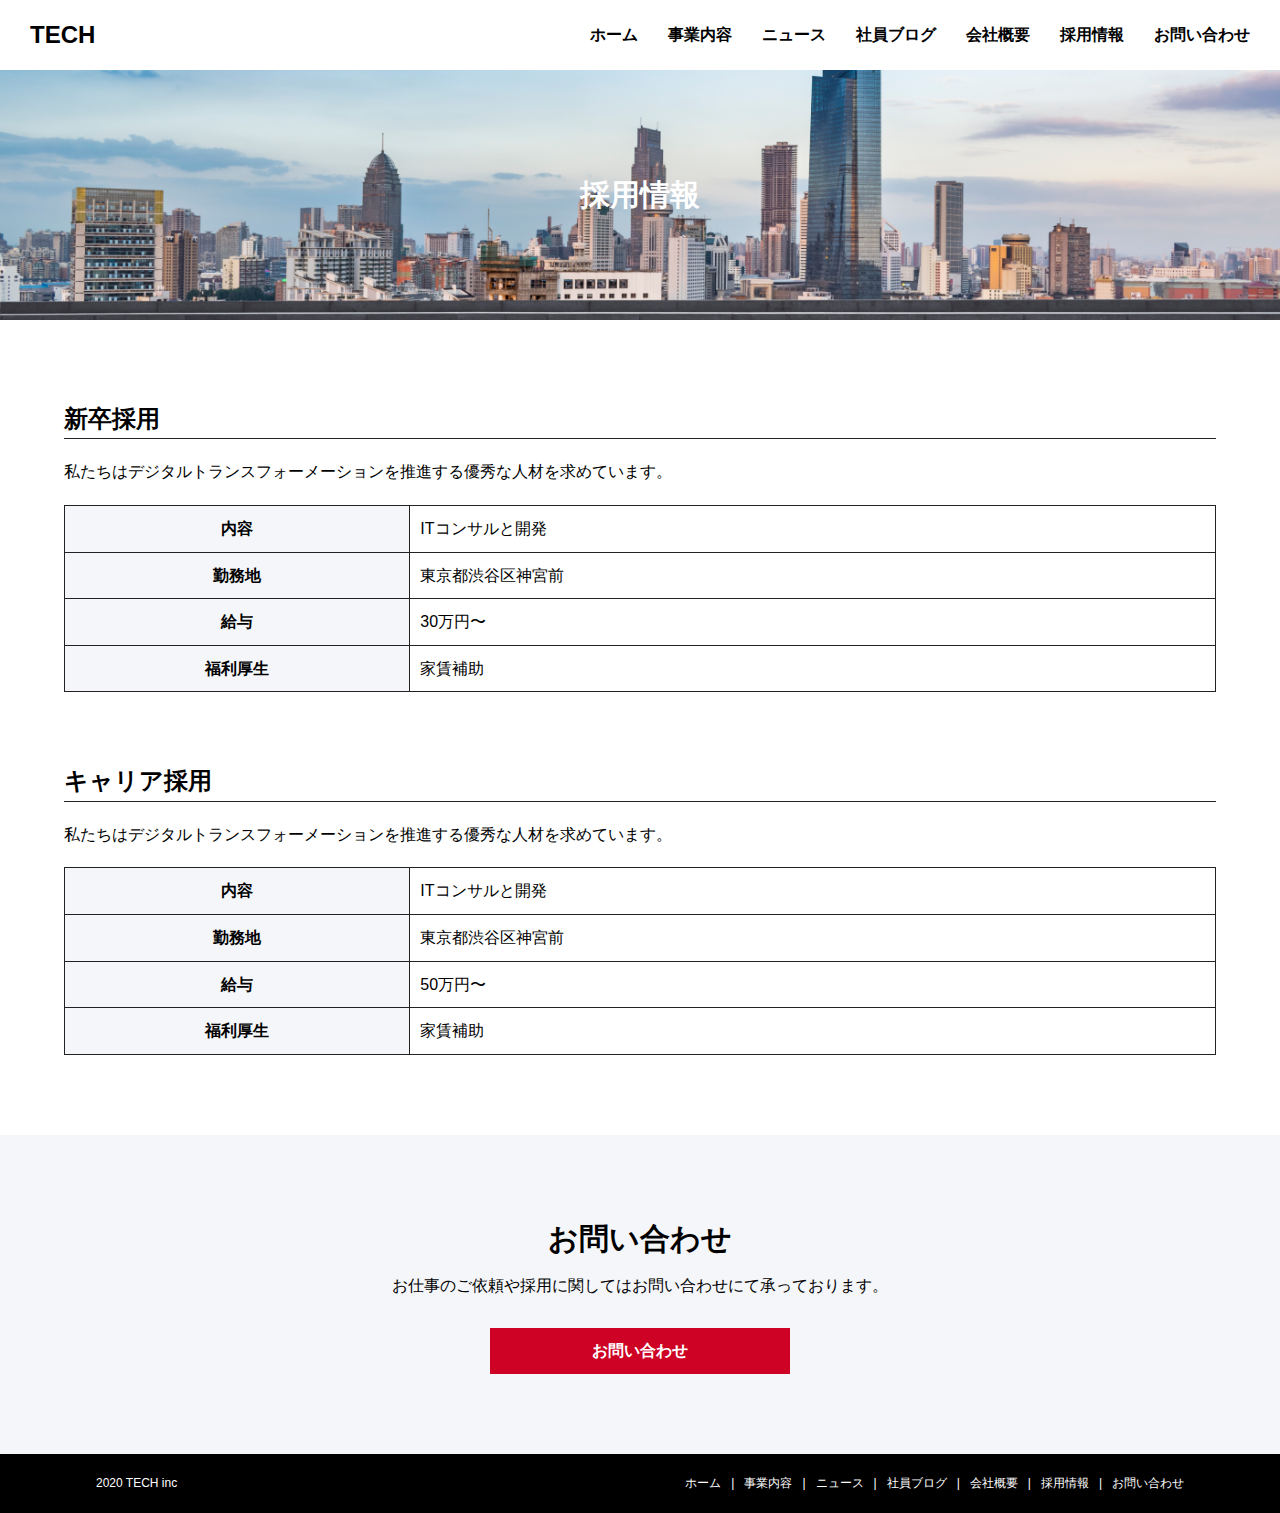
<file: recruit.html>
<!DOCTYPE html>
<html lang="ja">
<head>
  <meta charset="UTF-8">
  <meta http-equiv="X-UA-Compatible" content="IE=edge">
  <meta name="viewport" content="width=device-width, initial-scale=1.0">
  <link rel="stylesheet" href="css/reset.css">
  <link rel="stylesheet" href="css/common.css">
  <link rel="stylesheet" href="css/recruit.css">
  <title>株式会社TECH</title>
</head>
<body>
<header>
  <h2 class="header__ttl">TECH</h2>
  <nav class="header__nav" id="nav">
    <ul class="header__nav-list">
      <li class="header__nav-item"><a href="index.html">ホーム</a></li>
      <li class="header__nav-item"><a href="service.html">事業内容</a></li>
      <li class="header__nav-item"><a href="news.html">ニュース</a></li>
      <li class="header__nav-item"><a href="blog.html">社員ブログ</a></li>
      <li class="header__nav-item"><a href="company.html">会社概要</a></li>
      <li class="header__nav-item"><a href="recruit.html">採用情報</a></li>
      <li class="header__nav-item"><a href="contact.html">お問い合わせ</a></li>
    </ul>
  </nav>
  <div class="menu" id="menu">
    <spam class="menu__line-top"></spam>
    <spam class="menu__line-middle"></spam>
    <spam class="menu__line-bottom"></spam>
  </div>
  <nav class="drawer-nav" id="drawer-nav">
    <ul class="drawer-nav-list">
      <li class="drawer-nav-item"><a href="index.html">ホーム</a></li>
      <li class="drawer-nav-item"><a href="service.html">事業内容</a></li>
      <li class="drawer-nav-item"><a href="news.html">ニュース</a></li>
      <li class="drawer-nav-item"><a href="blog.html">社員ブログ</a></li>
      <li class="drawer-nav-item"><a href="company.html">会社概要</a></li>
      <li class="drawer-nav-item"><a href="recruit.html">採用情報</a></li>
      <li class="drawer-nav-item"><a href="contact.html">お問い合わせ</a></li>
    </ul>
  </nav>
</header>
<!-- header-end -->
  <div class="page-mv">
    <h1 class="ttl">採用情報</h1>
  </div>
<main>
  <!-- recruit -->
  <div class="recruit ptb-m wrap-s">
    <section class="recruit-new-graduate recruit-type">
      <h2 class="recruit-type-ttl">
        新卒採用
      </h2>
      <p class="recruit-type-description">
        私たちはデジタルトランスフォーメーションを推進する優秀な人材を求めています。
      </p>
      <table class="recruit-type-info">
        <tbody>
          <tr>
            <th class="recruit-type-info-name">
              内容
            </th>
            <td class="recruit-type-info-data">
              ITコンサルと開発
            </td>
          </tr>
          <tr>
            <th class="recruit-type-info-name">
              勤務地
            </th>
            <td class="recruit-type-info-data">
              東京都渋谷区神宮前
            </td>
          </tr>
          <tr>
            <th class="recruit-type-info-name">
              給与
            </th>
            <td class="recruit-type-info-data">
              30万円〜
            </td>
          </tr>
          <tr>
            <th class="recruit-type-info-name">
              福利厚生
            </th>
            <td class="recruit-type-info-data">
              家賃補助
            </td>
          </tr>
        </tbody>
      </table>
    </section>
    <section class="recruit-mid-caree recruit-type">
      <h2 class="recruit-type-ttl">
        キャリア採用
      </h2>
      <p class="recruit-type-description">
        私たちはデジタルトランスフォーメーションを推進する優秀な人材を求めています。
      </p>
      <table class="recruit-type-info">
        <tbody>
          <tr>
            <th class="recruit-type-info-name">
              内容
            </th>
            <td class="recruit-type-info-data">
              ITコンサルと開発
            </td>
          </tr>
          <tr>
            <th class="recruit-type-info-name">
              勤務地
            </th>
            <td class="recruit-type-info-data">
              東京都渋谷区神宮前
            </td>
          </tr>
          <tr>
            <th class="recruit-type-info-name">
              給与
            </th>
            <td class="recruit-type-info-data">
              50万円〜
            </td>
          </tr>
          <tr>
            <th class="recruit-type-info-name">
              福利厚生
            </th>
            <td class="recruit-type-info-data">
              家賃補助
            </td>
          </tr>
        </tbody>
      </table>
    </section>
  </div>
</main>
<!-- bottom-contact -->
<section class="bottom-contact ptb-m">
  <div class="wrap">
    <h2 class="top-contact-ttl ttl">お問い合わせ</h2>
    <p class="top-contact-txt">お仕事のご依頼や採用に関してはお問い合わせにて承っております。</p>
    <a href="contact.html" class="top-contact-btn btn">お問い合わせ</a>
  </div>
</section>
<!-- bottom-contact end -->
<!-- footer -->
<footer class="footer">
  <div class="footer-inner wrap">
    <small class="footer-copyright">2020 TECH inc</small>
    <nav class="footer-nav">
      <ul class="footer-nav-list">
        <li class="footer-nav-item"><a href="index.html">ホーム</a></li>
        <li class="footer-nav-item"><a href="service.html">事業内容</a></li>
        <li class="footer-nav-item"><a href="news.html">ニュース</a></li>
        <li class="footer-nav-item"><a href="blog.html">社員ブログ</a></li>
        <li class="footer-nav-item"><a href="company.html">会社概要</a></li>
        <li class="footer-nav-item"><a href="recruit.html">採用情報</a></li>
        <li class="footer-nav-item"><a href="contact.html">お問い合わせ</a></li>
      </ul>
    </nav>
  </div>
</footer>

<script src="js/main.js"></script>
</body>

</html>
</file>
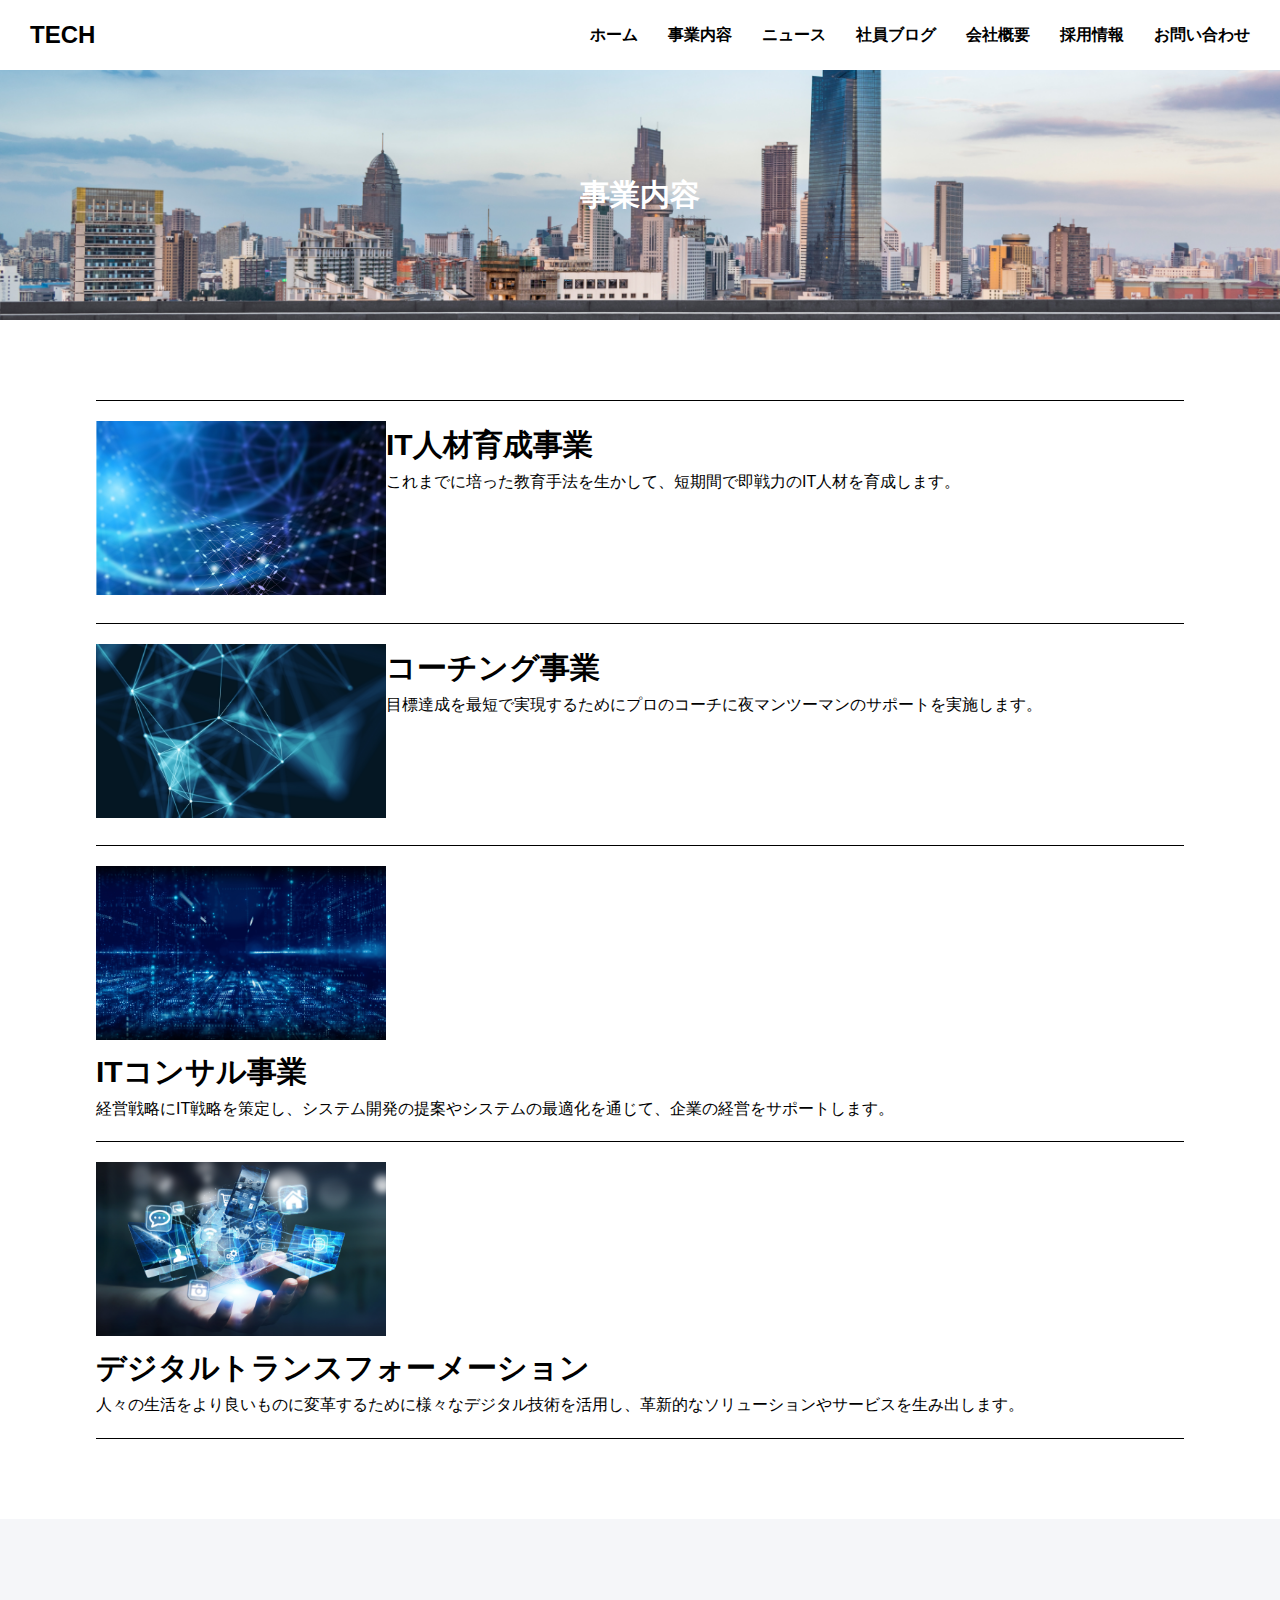
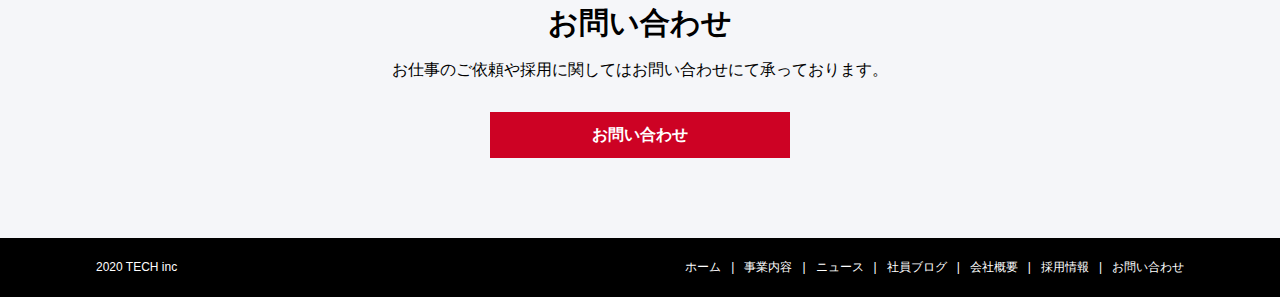
<file: service.html>
<!DOCTYPE html>
<html lang="ja">
<head>
  <meta charset="UTF-8">
  <meta http-equiv="X-UA-Compatible" content="IE=edge">
  <meta name="viewport" content="width=device-width, initial-scale=1.0">
  <title>株式会社TECH</title>
  <link rel="stylesheet" href="css/reset.css">
  <link rel="stylesheet" href="css/service.css">
  <link rel="stylesheet" href="css/common.css">
</head>
<body>
  <header>
    <h2 class="header__ttl">TECH</h2>
    <nav class="header__nav" id="nav">
      <ul class="header__nav-list">
        <li class="header__nav-item"><a href="index.html">ホーム</a></li>
        <li class="header__nav-item"><a href="service.html">事業内容</a></li>
        <li class="header__nav-item"><a href="news.html">ニュース</a></li>
        <li class="header__nav-item"><a href="blog.html">社員ブログ</a></li>
        <li class="header__nav-item"><a href="company.html">会社概要</a></li>
        <li class="header__nav-item"><a href="recruit.html">採用情報</a></li>
        <li class="header__nav-item"><a href="contact.html">お問い合わせ</a></li>
      </ul>
    </nav>
    <div class="menu" id="menu">
      <spam class="menu__line-top"></spam>
      <spam class="menu__line-middle"></spam>
      <spam class="menu__line-bottom"></spam>
    </div>
    <nav class="drawer-nav" id="drawer-nav">
      <ul class="drawer-nav-list">
        <li class="drawer-nav-item"><a href="index.html">ホーム</a></li>
        <li class="drawer-nav-item"><a href="service.html">事業内容</a></li>
        <li class="drawer-nav-item"><a href="news.html">ニュース</a></li>
        <li class="drawer-nav-item"><a href="blog.html">社員ブログ</a></li>
        <li class="drawer-nav-item"><a href="company.html">会社概要</a></li>
        <li class="drawer-nav-item"><a href="recruit.html">採用情報</a></li>
        <li class="drawer-nav-item"><a href="contact.html">お問い合わせ</a></li>
      </ul>
    </nav>
  </header>
  <!-- header-end -->
  <!-- page-mv -->
  <div class="page-mv">
    <h1 class="ttl">事業内容</h1>
  </div>
  <!-- page-mv end -->
  <main>
    <!-- service -->
    <section class="service ptb-m wrap">
      <div class="service-list">
        <section class="service-item">
          <div class="service-image"><img src="img/service1.png" alt="IT人材育成事業">
          </div>
          <div class="service-item-detail">
            <h1 class="service-item-ttl">IT人材育成事業</h1>
            <p class="service-item-description">これまでに培った教育手法を生かして、短期間で即戦力のIT人材を育成します。</p>
          </div>
        </section>
        <section class="service-item">
          <div class="service-image"><img src="img/service2.png" alt="コーチング事業">
          </div>
          <div class="service-item-detail">

            <h1 class="service-item-ttl">コーチング事業</h1>
            <p class="service-item-description">目標達成を最短で実現するためにプロのコーチに夜マンツーマンのサポートを実施します。</p>
          </div>
        </section>
        <section class="service-item">
          <div class="service-image"><img src="img/service3.png" alt="ITコンサル事業">
          </div>
          <div class="service-item-detail">
            <h1 class="service-item-ttl">ITコンサル事業</h1>
            <p class="service-item-description">経営戦略にIT戦略を策定し、システム開発の提案やシステムの最適化を通じて、企業の経営をサポートします。</p>
          </div>
        </section>
        <section class="service-item">
          <div class="service-image"><img src="img/service4.png" alt="デジタルトランスフォーメーション">
          </div>
          <div class="service-item-detail">
            <h1 class="service-item-ttl">デジタルトランスフォーメーション</h1>
            <p class="service-item-description">人々の生活をより良いものに変革するために様々なデジタル技術を活用し、革新的なソリューションやサービスを生み出します。</p>
          </div>
        </section>
      </div>
    </section>
    <!-- top-service end-->

  </main>
    <!-- bottom-contact -->
    <section class="bottom-contact ptb-m">
      <div class="wrap">
        <h2 class="top-contact-ttl ttl">お問い合わせ</h2>
        <p class="top-contact-txt">お仕事のご依頼や採用に関してはお問い合わせにて承っております。</p>
        <a href="contact.html" class="top-contact-btn btn">お問い合わせ</a>
      </div>
    </section>
    <!-- bottom-contact end -->
    <!-- footer -->
    <footer class="footer">
      <div class="footer-inner wrap">
        <small class="footer-copyright">2020 TECH inc</small>
        <nav class="footer-nav">
          <ul class="footer-nav-list">
            <li class="footer-nav-item"><a href="index.html">ホーム</a></li>
            <li class="footer-nav-item"><a href="service.html">事業内容</a></li>
            <li class="footer-nav-item"><a href="news.html">ニュース</a></li>
            <li class="footer-nav-item"><a href="blog.html">社員ブログ</a></li>
            <li class="footer-nav-item"><a href="company.html">会社概要</a></li>
            <li class="footer-nav-item"><a href="recruit.html">採用情報</a></li>
            <li class="footer-nav-item"><a href="contact.html">お問い合わせ</a></li>
          </ul>
        </nav>
      </div>
    </footer>

<script src="js/main.js"></script>
</body>
</html>
</file>
<file: css/common.css>
* {
  box-sizing: border-box;
}
body {
  font-family: "Hiragino Kaku Gothic Pro", "ヒラギノ角ゴ Pro",
    "Yu Gothic Medium", "游ゴシック Medium", sans-serif;
  line-height: 1.6;
}
a {
  text-decoration: none;
  color: inherit;
}
a:hover {
  transition: 0.3s;
  opacity: 0.7;
}
img {
  width: 100%;
  height: auto;
}
.wrap {
  width: 85%;
  margin: 0 auto;
}
.wrap-s{
  width: 90%;
  margin: 0 auto;
}
.ptb-m {
  padding: 80px 0;
}
.page-mv{
  display: flex;
  justify-content: center;
  background: url(../img/mv.png)center/cover;
  height: 250px;
  color: #ffffff;
  align-items: center;
}
.ttl {
  font-size: 30px;
}
.btn {
  display: block;
  width: 300px;
  background-color: #cd0224;
  color: #fff;
  font-weight: bold;
  text-align: center;
  padding: 10px;
}

/*header */
header {
  height: 70px;
  padding: 0 30px;
  display: flex;
  justify-content: space-between;
  align-items: center;
  background-color: #fff;
  position: sticky;
  left: 0;
  top: 0;
  z-index: 1;
}
.header__ttl {
  font-size: 24px;
  width: 80px;
}
.header__nav {
  color: #000;
}
.header__nav-list {
  display: flex;
  font-weight: bold;
}
.header__nav-item:not(:last-child) {
  margin-right: 30px;
}
.menu {
  display: none;
}
.drawer-nav {
  display: none;
}
@media screen and (max-width: 768px) {
  .menu {
    display: inline-block;
    width: 35px;
    height: 32px;
    cursor: pointer;
    position: relative;
    z-index: 10;
  }
  .header__nav {
    display: none;
  }
  .menu__line-top,
  .menu__line-middle,
  .menu__line-bottom {
    display: inline-block;
    width: 100%;
    position: absolute;
    background-color: #000;
    transition: 0.5s;
    height: 4px;
  }
  .menu__line-top {
    top: 0;
  }
  .menu__line-middle {
    top: 14px;
  }
  .menu__line-bottom {
    bottom: 0px;
  }
  .menu.open span:nth-of-type(1) {
    top: 14px;
    transform: rotate(45deg);
  }
  .menu.open span:nth-of-type(2) {
    opacity: 0;
  }
  .menu.open span:nth-of-type(3) {
    top: 14px;
    transform: rotate(-45deg);
  }
  .in {
    transform: rotateX(100%);
  }
  .drawer-nav {
    display: block;
    position: absolute;
    height: 100vh;
    width: 100%;
    top: 0;
    left: -100%;
    background-color: #fff;
    transition: 0.7s;
  }
  .drawer-nav-list {
    padding-top: 80px;
    text-align: center;
  }
  .drawer-nav-item {
    margin-top: 40px;
    color: #0033cc;
    font-size: 18px;
  }
  .in {
    transform: translateX(100%);
  }
}

.bottom-contact {
  background-color: #f5f6f9;
  text-align: center;
}
.top-contact-txt {
  margin-top: 10px;
}
.top-contact-btn {
  margin: 30px auto 0;
}
/* footer */
.footer {
  padding: 20px 0;
  color: #fff;
  background-color: #000;
}
.footer-inner {
  display: flex;
  flex-wrap: wrap;
  align-items: center;
  justify-content: space-between;
  font-size: 12px;
}
.footer-nav-list {
  display: flex;
  flex-wrap: wrap;
}
.footer-nav-item:after {
  content: "|";
  display: inline-block;
  padding: 0 10px;
}
.footer-nav-item:last-child:after {
  display: none;
}
.footer-copyright {
  margin-right: 10px;
}
@media screen and (max-width: 768px) {
  .wrap {
    width: 85%;
  }
  .wrap-s {
    width: 90%;
  }
  .footer-nav-list {
    display: flex;
    flex-wrap: wrap;
  }
  .footer-copyright {
    margin-right: 0;
  }
  .footer-nav-item {
    text-align: center;
    margin-top: 10px;
    width: 100%;
  }
  .footer-nav-item::after {
    display: none;
  }
}
</file>
<file: css/index.css>
* {
  box-sizing: border-box;
}
body {
  font-family: "Hiragino Kaku Gothic Pro", "ヒラギノ角ゴ Pro",
    "Yu Gothic Medium", "游ゴシック Medium", sans-serif;
  line-height: 1.6;
}
a {
  text-decoration: none;
  color: inherit;
}
a:hover {
  transition: 0.3s;
  opacity: 0.7;
}
img {
  width: 100%;
  height: auto;
}
.wrap {
  width: 85%;
  margin: 0 auto;
}
.ptb-m {
  padding: 80px 0;
}
.ttl {
  font-size: 30px;
}
.btn {
  display: block;
  width: 300px;
  background-color: #cd0224;
  color: #fff;
  font-weight: bold;
  text-align: center;
  padding: 10px;
}

/*header */

.top-mv {
  display: flex;
  background: url(../img/mv.png) center/cover;
  align-items: center;
  color: #fff;
  justify-content: center;
  height: 80vh;
}
.top-mv-main-copy {
  font-weight: bold;
  font-size: 50px;
  text-align: center;
}
.top-mv-sub-copy {
  font-weight: bold;
  text-align: center;
  font-size: 18px;
}
.top-feature {
  color: #fff;
  background-color: black;
}
.top-feature-txt {
  margin-top: 20px;
}
.top-service-ttl {
  text-align: center;
}
.top-service-list {
  display: flex;
  flex-wrap: wrap;
  align-items: center;
}
.top-service-item {
  width: 49%;
  margin-top: 20px;
  margin-right: calc(100%- (49% * 2));
}
.top-service-item:nth-child(2n) {
  margin-left: 10px;
}
.top-service-btn {
  margin: 40px auto;
}
.top-news {
  background-color: #000;
}
.top-news-head {
  display: flex;
  justify-content: space-between;
  align-items: center;
}
.top-news-ttl {
  color: white;
}
.top-news-btn {
  width: 160px;
  font-size: 14px;
  padding: 7px;
}
.top-news-list {
  margin-top: 20px;
}
.top-news-item-link {
  display: flex;
  padding: 20px;
  align-items: center;
  background-color: #fff;
  margin-bottom: 10px;
}
.top-news-item-date {
  margin-right: 10px;
}
/* top-blog */
.top-blog-ttl {
  text-align: center;
}
.top-blog-item-ttl {
  font-weight: bold;
  font-size: 18px;
}
.top-blog-item-date {
  margin-top: 5px;
  font-size: 14px;
  margin-right: 20px;
}
.top-blog-btn {
  margin: 40px auto 0;
}
/* top-blog end*/

/* top-company */
.top-company-list {
  display: flex;
  align-items: center;
  font-weight: bold;
  color: #fff;
  padding-top: 0;
  font-size: 24px;
}
.top-company-item {
  width: 50%;
}
.top-company-link {
  background-color: #cd0224;
}
.top-recruit-link {
  background-color: #000;
}
.top-company-item-link {
  width: 100%;
  display: inline-block;
  line-height: 10;
  text-align: center;
}

@media screen and (max-width: 768px) {
  .wrap {
    width: 85%;
  }
  .wrap-s {
    width: 90%;
  }
  .top-service-item {
    width: 100%;
    margin-right: 0;
  }
  .top-blog-item{
    width: 100%;
    margin: 0 auto;
  }
  .top-news-item-link {
    padding: 10px;
    font-size: 14px;
  }
  .footer-nav-list {
    display: flex;
    flex-wrap: wrap;
  }
  .footer-copyright {
    margin-right: 0;
  }
  .footer-nav-item {
    text-align: center;
    margin-top: 10px;
    width: 100%;
  }
  .footer-nav-item::after {
    display: none;
  }
}
</file>
<file: css/blog.css>
.blog-list{
  display: flex;
  flex-wrap: wrap;
  align-items: center;
}
.blog-item{
  width: 32%;
  margin-right: calc((100% - (32%*3))/2);
  margin-top: 20px;
}
.blog-item:nth-child(3n){
  margin-right: 0;
}
.blog-item-date{
  font-size: 14px;
  margin-top: 5px;
}
.blog-item-ttl{
  font-size: 18px;
}
@media screen and (max-width: 768px){
  .blog-item{
    width: 100%;
    margin-right: 0;
  }
  .blog-item:first-child{
    margin-top: 0;
  }
}
</file>
<file: css/company.css>
.company-info{
  width: 100%;
  border-bottom: 1px solid #000;
}

.company-info-name,
.conpany-info-data{
  padding: 20px 0;
  border-top: 1px solid #000;
}
.company-info-name{
  width: 30%;
}
.conpany-info-data{

  width: 70%;
}
</file>
<file: css/contact.css>
.contact-form-item:not(:first-child){
  margin-top: 20px;
}
.contact-form-item-required{
  color: #cd0225;
}
.contact-form-item-input,
.contact-form-textarea{
  width: 100%;
  padding: 5px;
  font-size: 16px;
  border: 1px solid #ccc;
  appearance: none;
  -webkit-appearance: none;
  -moz-appearance: none;
}
.contact-form-submit{
  width: 300px;
  margin: 20px auto 0;
  padding: 10px;
  background-color: #000;
  color: white;
  display: block;
  font-weight: bold;
  appearance: none;
  -webkit-appearance: none;
  -moz-appearance: none;
  cursor: pointer;
}
</file>
<file: css/news.css>
.news-item:not(:first-child){
  margin-top: 10px;
}
.news-item-link{
  display: flex;
  align-items: center;
  border: 1px solid #000;
  padding: 20px;
}
.news-item-date{
  margin-right: 10px;
  font-size: 14px;
}
@media screen and (max-width: 768px){
  .news-item-link{
    padding: 10px;
    font-size: 14px;
  }
}
</file>
<file: css/recruit.css>
.recruit-type-info{
  width: 100%;
}
.recruit-type-ttl{
  font-size: 24px;
  border-bottom: 1px solid #222;
}
.recruit-type-description{
  margin: 20px 0;
}
.recruit-type-info-name,
.recruit-type-info-data{
  border: 1px solid #222;
  padding: 10px 10px;
}
.recruit-type-info-name{
  background-color: #f5f6f9;
  width: 30%;
}
.recruit-type-info-data{
  width: 70%;
}
.recruit-mid-caree{
  margin-top: 70px;
}
</file>
<file: css/service.css>
.ttl{
  font-size: 30px;
  font-weight: bold;
}
.service-item-ttl{
  font-size: 30px;
}
.service-item{
  padding: 20px 0;
  border-top: 1px solid #000;
  display: flex;
  flex-wrap: wrap;

}
.service-item:last-child{
  border-bottom: 1px solid #000;;
}
.service-image{
  width: 290px;
}
.sevice-item-detail{
  width: calc(100%-330px);
}
</file>
